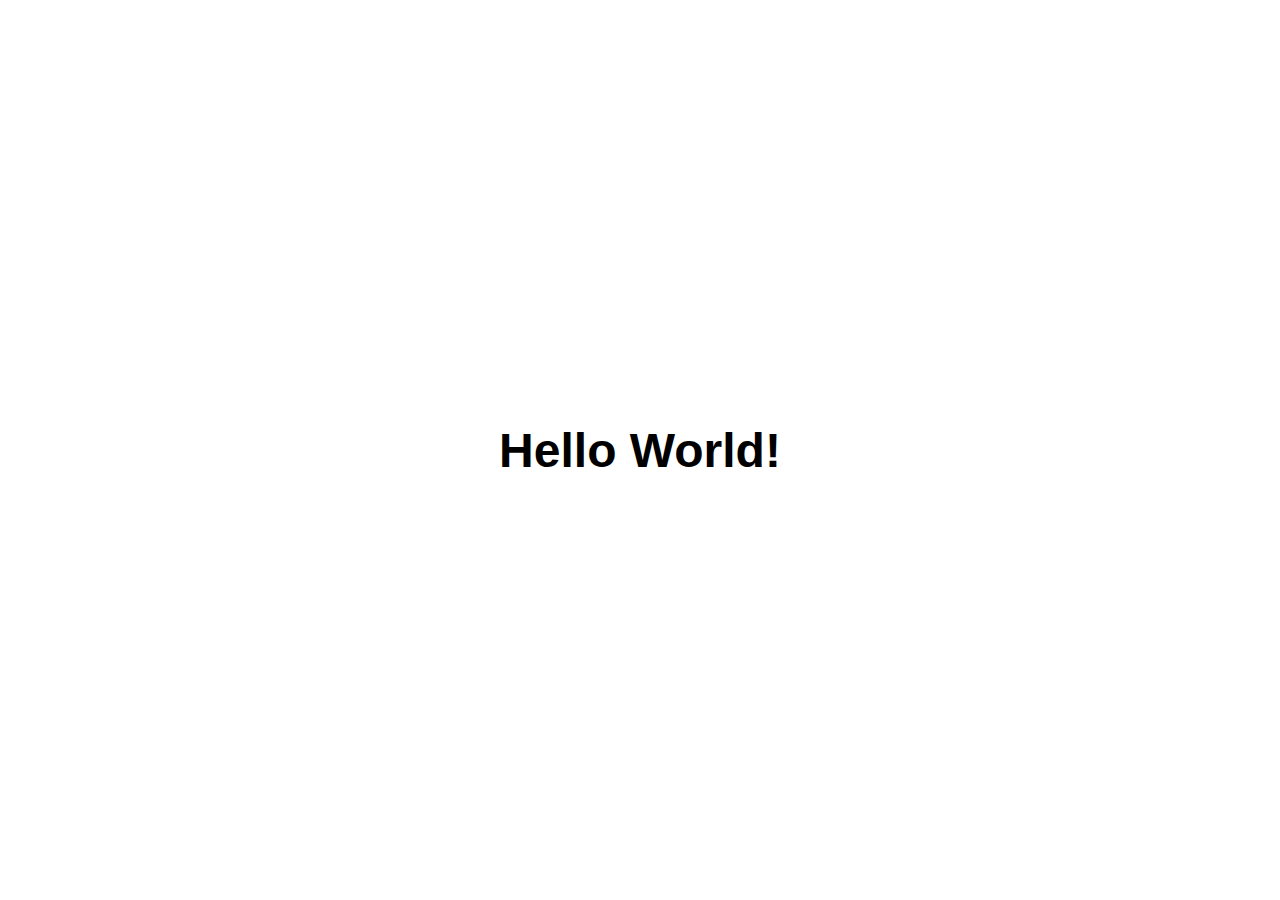
<file: index.html>
<!doctype html>
<html lang="en">
<head>
  <meta charset="utf-8">
  <title>Hello World</title>
  <link rel="stylesheet" href="style.css">
  <meta name="viewport" content="width=device-width, initial-scale=1.0">
  <link rel="manifest" href="manifest.json">
  <link rel="icon" href="favicon.ico" type="image/x-icon" />  
  <link rel="apple-touch-icon" href="img/152.png">   
  <meta name="theme-color" content="white"/>  
  <meta name="apple-mobile-web-app-capable" content="yes">  
  <meta name="apple-mobile-web-app-status-bar-style" content="black"> 
  <meta name="apple-mobile-web-app-title" content="Hello World"> 
  <meta name="msapplication-TileImage" content="img/144.png">  
  <meta name="msapplication-TileColor" content="#FFFFFF">  
</head>
<body class="fullscreen">
  <div class="container">
    <h1 class="title">Hello World!</h1>
  </div>
  <script src="main.js"></script>
</body>
</html>
</file>
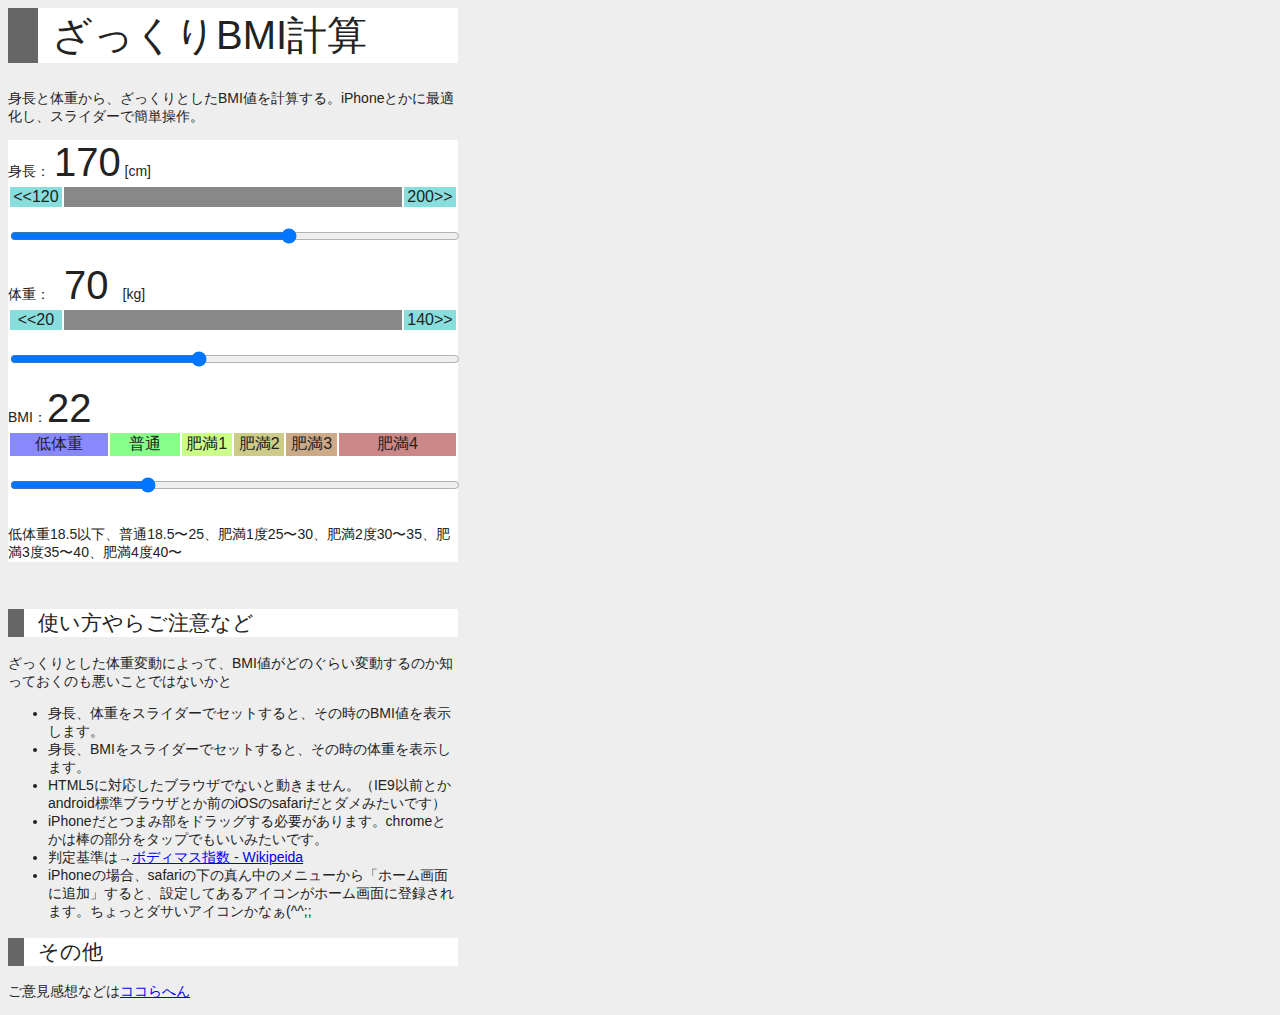
<file: BMI_calc.htm>
<html>
<meta http-equiv="Content-Type" content="text/html; charset=UTF-8">
<head>
<meta name="robots" content="INDEX,FOLLOW">
<meta name="description" content="BMIをiPhoneとかで簡単に計算できるwebページ。スライダーバーで値の変更が可能なので、例えば身長変えずに体重をどのぐらい変動した時に、どのぐらいのBMI値になるのかとか、いちいち数値を入れなくても計算可能。この辺りのBMIになる時には、どのぐらいの体重であるのかとかの逆引き計算も簡単。大体どのぐらいの値で、どのぐらいの数字になり、どの範囲位置に居るのか、客観的に分かりやすいようにグラフ的な表示。iPhone、スマホ向けに最適化。">
<meta name="keywords" content="BMI,計算,身長,体重,逆引き">
<meta http-equiv="Content-Script-Type" content="text/javascript">
<meta http-equiv="Content-Style-Type" content="text/css">
<meta name="viewport" content="width=480" />
<link rel="apple-touch-icon" href="BMI_calc.png" />
<script async src="https://pagead2.googlesyndication.com/pagead/js/adsbygoogle.js"></script>
<script>
     (adsbygoogle = window.adsbygoogle || []).push({
          google_ad_client: "ca-pub-6138344951521938",
          enable_page_level_ads: true
     });
</script>
<title>
ざっくりBMI計算
</title>
<style type="text/css">
body  {
	font-size: 14px;
	font-family:'ヒラギノ角ゴ Pro W3','Hiragino Kaku Gothic Pro','メイリオ',Meiryo,'ＭＳ Ｐゴシック',sans-serif;
	background-color: #eee;
	color: #222;
	width: 450px;
}
#W_text,#H_text,#BMI_text {
	font-size: 40px;
}
h1 {
	border-color: #666;
	border-width: 0px 0px 0px 30px;
	border-style: solid;
	padding-left: 14px;
	font-size: 40px;
	background-color: #fff;
	font-weight: normal;
}
h2,h3 {
	border-color: #666;
	border-width: 0px 0px 0px 16px;
	border-style: solid;
	padding-left: 14px;
	background-color: #fff;
	font-weight: normal;
}
body .frm{
	background-color: #fff;
}
#Height,#Weight,#BMI{
	width: 450px;
	height: 50px;
	-webkit-user-select: none;
}
input[type='range']::-webkit-slider-thumb { 
	width: 48px;
	height: 48px;
    border: 8px solid #666;
}
#clist li{
	font-size: 14px;
}

</style>
</head>
<body>

<h1>ざっくりBMI計算</h1>
<p>
身長と体重から、ざっくりとしたBMI値を計算する。iPhoneとかに最適化し、スライダーで簡単操作。
</p>
	
<form class="frm" action="#">
身長： <span id ="H_text"></span> [cm]
<table width=450 id="age_color">
<td align=center style="width:50px;background-color:#8dd;"><<120</td>
<td align=center style="width:340px;background-color:#888;"></td>
<td align=center style="width:50px;background-color:#8dd;">200>></td>
</table>
<input id="Height" type="range" min="120" max="200" step="0.1" value="170" />

<div>
体重：　<span id ="W_text"></span>　[kg]
</div>
<table width=450>
<td align=center style="width:50px;background-color:#8dd;"><<20</td>
<td align=center style="width:340px;background-color:#888;"></td>
<td align=center style="width:50px;background-color:#8dd;">140>></td>
</table>
<input id="Weight" name="uvo" type="range" min="20" max="140" step="0.1" value="70" />

<div>
BMI</b>：<span id ="BMI_text"></span>　
</div>
<table id="UTV_color">
<td align=center style="width:100px;background-color:#88f;">低体重</td>
<td align=center style="width:70px;background-color:#8f8;">普通</td>
<td align=center style="width:50px;background-color:#cf8;">肥満1</td>
<td align=center style="width:50px;background-color:#cc8;">肥満2</td>
<td align=center style="width:50px;background-color:#ca8;">肥満3</td>
<td align=center style="width:120px;background-color:#c88;">肥満4</td>
</table>
<table width=450>
<input id="Bmi" type="range" min="10" max="50" step="0.1" value="22" />
</table>

<p>低体重18.5以下、普通18.5〜25、肥満1度25〜30、肥満2度30〜35、肥満3度35〜40、肥満4度40〜</p>
</form>

<br>
<h2>使い方やらご注意など</h2>
<p>
ざっくりとした体重変動によって、BMI値がどのぐらい変動するのか知っておくのも悪いことではないかと<br>
</p>
<ul id="clist">
<li>身長、体重をスライダーでセットすると、その時のBMI値を表示します。</li>
<li>身長、BMIをスライダーでセットすると、その時の体重を表示します。</li>
<li>HTML5に対応したブラウザでないと動きません。（IE9以前とかandroid標準ブラウザとか前のiOSのsafariだとダメみたいです）<li>iPhoneだとつまみ部をドラッグする必要があります。chromeとかは棒の部分をタップでもいいみたいです。</li>
<li>判定基準は→<a href="https://ja.wikipedia.org/wiki/%E3%83%9C%E3%83%87%E3%82%A3%E3%83%9E%E3%82%B9%E6%8C%87%E6%95%B0" target="_blank">ボディマス指数 - Wikipeida</a></li>
<li>iPhoneの場合、safariの下の真ん中のメニューから「ホーム画面に追加」すると、設定してあるアイコンがホーム画面に登録されます。ちょっとダサいアイコンかなぁ(^^;;</li>
</ul>

<h2>その他</h2>
<p>
ご意見感想などは<a href="https://nephro.blog.fc2.com/">ココらへん</a>
</p>

<script>
var	gH = 170;
var	gW = 70;
var	gBMI = 22;
window.onload = () => {
   	document.getElementById("Height").addEventListener('change', change_sliderHeight, false);
   	document.getElementById("Weight").addEventListener('change', change_sliderWeight, false);
   	document.getElementById("Bmi").addEventListener('change', change_sliderBmi, false);
	dispText();
}

let change_sliderHeight = () => {
    gH = document.getElementById("Height").value;
	gBMI =  gW / (Math.pow( (gH/100), 2 )) ;
	document.getElementById("Bmi").value = gBMI;
	dispText();
}
let change_sliderWeight = () => {
    gW = document.getElementById("Weight").value;
	gBMI =  gW / (Math.pow( (gH/100), 2 )) ;
	document.getElementById("Bmi").value = gBMI;
	dispText();
}
let change_sliderBmi = () => {
	gBMI = document.getElementById("Bmi").value;
	gW = gBMI * (Math.pow( (gH/100), 2 )) ;
	document.getElementById("Weight").value = gW;
	dispText();
}
let dispText = () => {
	document.getElementById("H_text").innerText = Math.round(gH*10,0)/10;
	document.getElementById("W_text").innerText = Math.round(gW*10,0)/10;
	document.getElementById("BMI_text").innerText = Math.round(gBMI*10,0)/10;;
}
</script>

<script type="text/javascript"><!--
google_ad_client = "ca-pub-6138344951521938";
/* text */
google_ad_slot = "8151429605";
google_ad_width = 468;
google_ad_height = 60;
//-->
</script>
<script type="text/javascript"
src="https://pagead2.googlesyndication.com/pagead/show_ads.js">
</script>


</body>


<script type="text/javascript">
  var _gaq = _gaq || [];
  _gaq.push(['_setAccount', 'UA-35072870-1']);
  _gaq.push(['_trackPageview']);
  (function() {
    var ga = document.createElement('script'); ga.type = 'text/javascript'; ga.async = true;
	ga.src = ('https:' == document.location.protocol ? 'https://' : 'http://') + 'stats.g.doubleclick.net/dc.js';
	var s = document.getElementsByTagName('script')[0]; s.parentNode.insertBefore(ga, s);
  })();
</script>
</html>
</file>
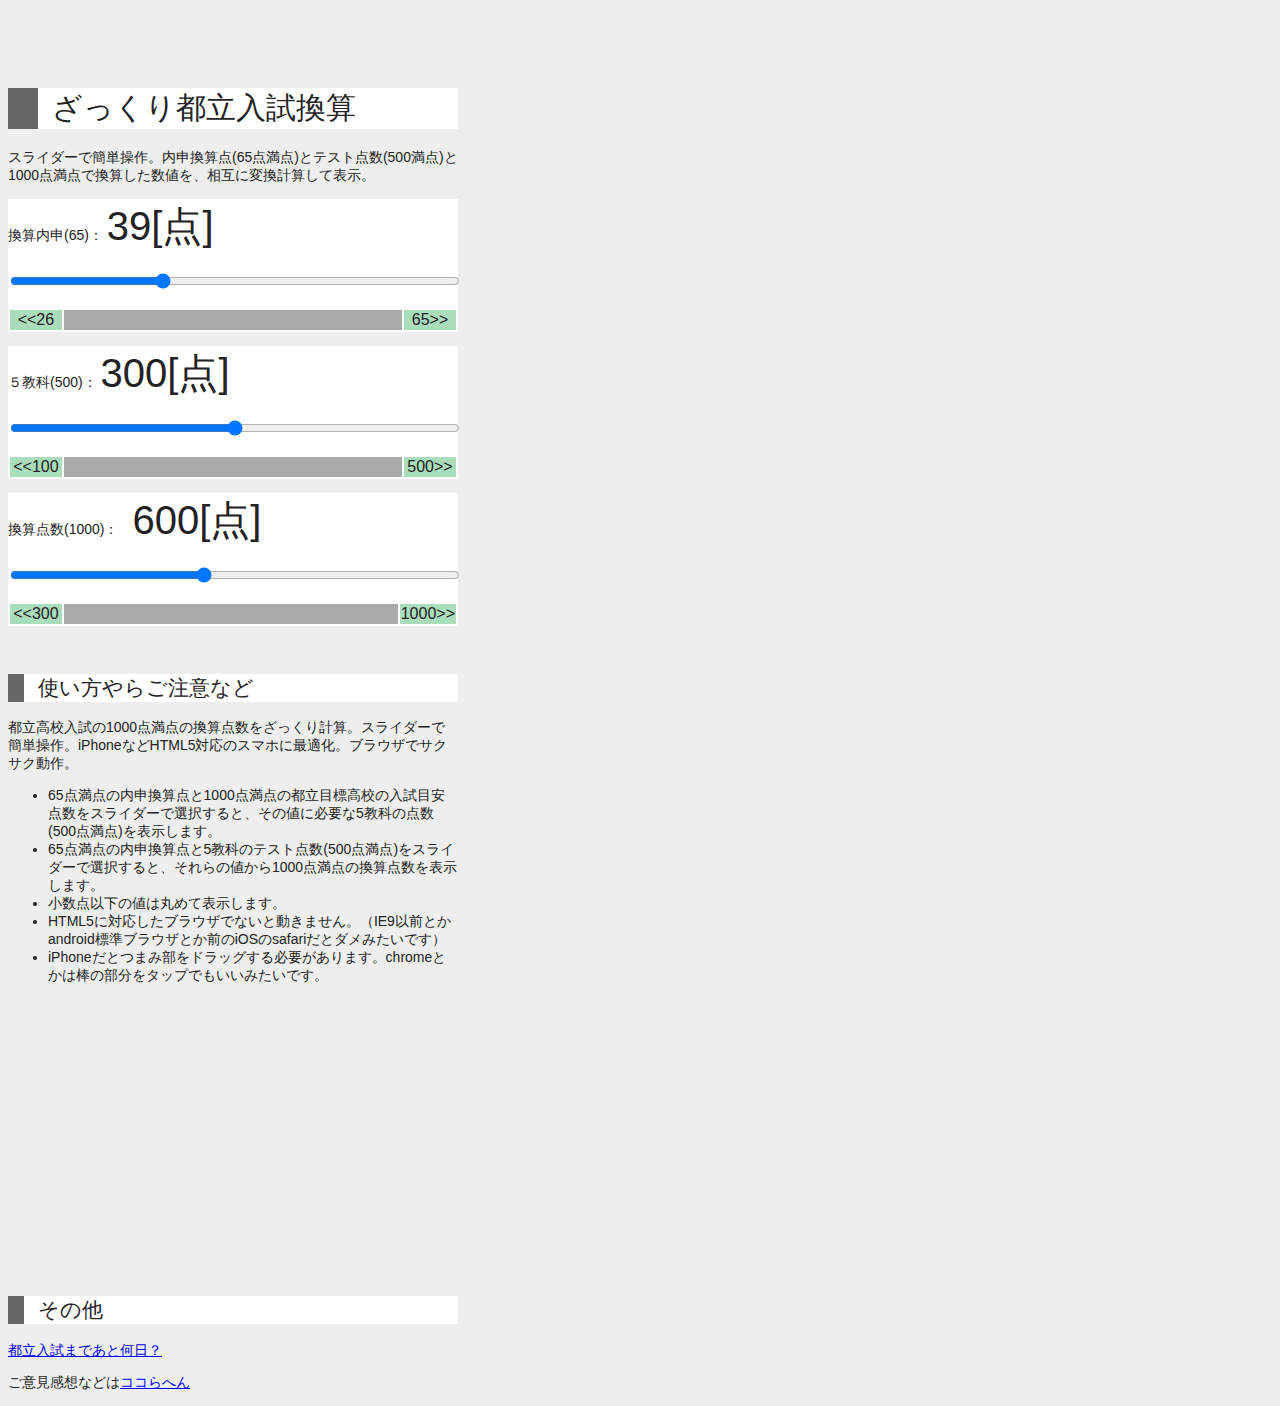
<file: toritsu1000.htm>
<html>
<meta http-equiv="Content-Type" content="text/html; charset=UTF-8">
<head>
<meta name="robots" content="INDEX,FOLLOW">
<meta name="description" content="都立高校入試の1000点満点の換算点数をざっくり計算。スライダーで簡単操作。iPhoneなどHTML5対応のスマホに最適化。ブラウザでサクサク動作。">
<meta name="keywords" content="都立高校入試,換算,点数,内申,計算">
<meta http-equiv="Content-Script-Type" content="text/javascript">
<meta http-equiv="Content-Style-Type" content="text/css">
<meta name="viewport" content="width=480" />
<link rel="apple-touch-icon" href="toritsu1000.png" />
<title>
ざっくり都立入試換算
</title>
<style type="text/css">
body  {
	font-size: 14px;
	font-family:'ヒラギノ角ゴ Pro W3','Hiragino Kaku Gothic Pro','メイリオ',Meiryo,'ＭＳ Ｐゴシック',sans-serif;
	background-color: #eee;
	color: #222;
	width: 450px;
}
h1 {
	border-color: #666;
	border-width: 0px 0px 0px 30px;
	border-style: solid;
	padding-left: 14px;
	font-size: 30px;
	background-color: #fff;
	font-weight: normal;
}
h2,h3 {
	border-color: #666;
	border-width: 0px 0px 0px 16px;
	border-style: solid;
	padding-left: 14px;
	background-color: #fff;
	font-weight: normal;
}
form{
	background-color: #fff;
}
#K_text, #T_text, #N_text {
	font-size: 40px;
}
#Kansan, #Tokuten, #Naishin{
	width: 450px;
	height: 50px;
	-webkit-user-select: none;
}
input[type='range']::-webkit-slider-thumb {
  width: 48px;
  height: 48px;
    border: 8px solid #666;
}
#clist li{
	font-size: 14px;
}

</style>
</head>
<body>


	<script async src="https://pagead2.googlesyndication.com/pagead/js/adsbygoogle.js"></script>
	<!-- mobile468 -->
	<ins class="adsbygoogle"
	     style="display:inline-block;width:468px;height:60px"
	     data-ad-client="ca-pub-6138344951521938"
	     data-ad-slot="3282171601"></ins>
	<script>
	(adsbygoogle = window.adsbygoogle || []).push({});
	</script>


<h1>ざっくり都立入試換算</h1>
<p>
スライダーで簡単操作。内申換算点(65点満点)とテスト点数(500満点)と1000点満点で換算した数値を、相互に変換計算して表示。
</p>

<div>
<form>
換算内申(65)： <span id ="N_text"></span>
<input id="Naishin" type="range" min="26" max="65" step="1" value="39" />
<table width=450 id="age_color">
<td align=center style="width:50px;background-color:#adb;"><<26</td>
<td align=center style="width:340px;background-color:#aaa;"></td>
<td align=center style="width:50px;background-color:#adb;">65>></td>
</table>
</form>
</div>

<div>
<form>
５教科(500)： <span id ="T_text"></span>
<input id="Tokuten" type="range" min="100" max="500" step="1" value="300" />
<table width=450 id="age_color">
<td align=center style="width:50px;background-color:#adb;"><<100</td>
<td align=center style="width:340px;background-color:#aaa;"></td>
<td align=center style="width:50px;background-color:#adb;">500>></td>
</table>
</form>
</div>

<div>
<form>
換算点数(1000)：　<span id ="K_text"></span>
<input id="Kansan" type="range" min="300" max="1000" step="1" value="600" />
<table width=450>
<td align=center style="width:50px;background-color:#adb;"><<300</td>
<td align=center style="width:340px;background-color:#aaa;"></td>
<td align=center style="width:50px;background-color:#adb;">1000>></td>
</table>
</form>
</div>




<br>
<h2>使い方やらご注意など</h2>
<p>
都立高校入試の1000点満点の換算点数をざっくり計算。スライダーで簡単操作。iPhoneなどHTML5対応のスマホに最適化。ブラウザでサクサク動作。</p>
<ul id="clist">
<li>65点満点の内申換算点と1000点満点の都立目標高校の入試目安点数をスライダーで選択すると、その値に必要な5教科の点数(500点満点)を表示します。</li>
<li>65点満点の内申換算点と5教科のテスト点数(500点満点)をスライダーで選択すると、それらの値から1000点満点の換算点数を表示します。</li>
<li>小数点以下の値は丸めて表示します。</li>
<li>HTML5に対応したブラウザでないと動きません。（IE9以前とかandroid標準ブラウザとか前のiOSのsafariだとダメみたいです）</li>
<li>iPhoneだとつまみ部をドラッグする必要があります。chromeとかは棒の部分をタップでもいいみたいです。</li>
</ul>


<script async src="https://pagead2.googlesyndication.com/pagead/js/adsbygoogle.js"></script>
<!-- 336x280g -->
<ins class="adsbygoogle"
     style="display:inline-block;width:336px;height:280px"
     data-ad-client="ca-pub-6138344951521938"
     data-ad-slot="6967986001"></ins>
<script>
(adsbygoogle = window.adsbygoogle || []).push({});
</script>


<h2>その他</h2>
<p>
<a href="./toritsu-xday.htm">都立入試まであと何日？</a>
</p>
<p>
ご意見感想などは<a href="https://nephro.blog.fc2.com/">ココらへん</a>
</p>

<script>
var	gN = 39;
var	gT = 300;
var	gK = (gN/65)*300 + (gT/500)*700 ;
window.onload = () => {
   	document.getElementById("Kansan").addEventListener('change', change_sliderK, false);
   	document.getElementById("Naishin").addEventListener('change', change_sliderN, false);
   	document.getElementById("Tokuten").addEventListener('change', change_sliderT, false);
	dispP();
}
let change_sliderN = () => {
	gN = document.getElementById("Naishin").value;
	gK = (gN/65)*300 + (gT/500)*700 ;
	document.getElementById("Kansan").value = gK;
	dispP();
}
let change_sliderT = () => {
	gT = document.getElementById("Tokuten").value;
	gK = (gN/65)*300 + (gT/500)*700 ;
	document.getElementById("Kansan").value = gK;
	dispP();
}
let change_sliderK = () => {
	gK = document.getElementById("Kansan").value;
	gT = (gK - (gN/65)*300) *500/700 ;
	document.getElementById("Tokuten").value = gT;
	dispP();
}

let	dispP = () => {
	document.getElementById("K_text").innerText = Math.round(gK)+"[点]";
	document.getElementById("T_text").innerText = Math.round(gT)+"[点]";
	document.getElementById("N_text").innerText = gN+"[点]";
}
</script>



<script async src="https://pagead2.googlesyndication.com/pagead/js/adsbygoogle.js"></script>
<ins class="adsbygoogle"
     style="display:block"
     data-ad-format="autorelaxed"
     data-ad-client="ca-pub-6138344951521938"
     data-ad-slot="1206451335"></ins>
<script>
     (adsbygoogle = window.adsbygoogle || []).push({});
</script>

</body>
<script type="text/javascript">
  var _gaq = _gaq || [];
  _gaq.push(['_setAccount', 'UA-35072870-1']);
  _gaq.push(['_trackPageview']);
  (function() {
    var ga = document.createElement('script'); ga.type = 'text/javascript'; ga.async = true;
	ga.src = ('https:' == document.location.protocol ? 'https://' : 'http://') + 'stats.g.doubleclick.net/dc.js';
	var s = document.getElementsByTagName('script')[0]; s.parentNode.insertBefore(ga, s);
  })();
</script>
</html>
</file>
<file: style.css>
body {
  font-family: sans-serif;
}

/* コンテンツがブラウザのウインドウを100%使うようにしましょう */
html,
.fullscreen {
  display: flex;
  height: 100%;
  margin: 0;
  padding: 0;
  width: 100%;
}

/* コンテンツは画面の中央に来るようにね*/
.container {
  margin: auto;
  text-align: center;
}

.title {
  font-size: 3rem;
}
</file>
